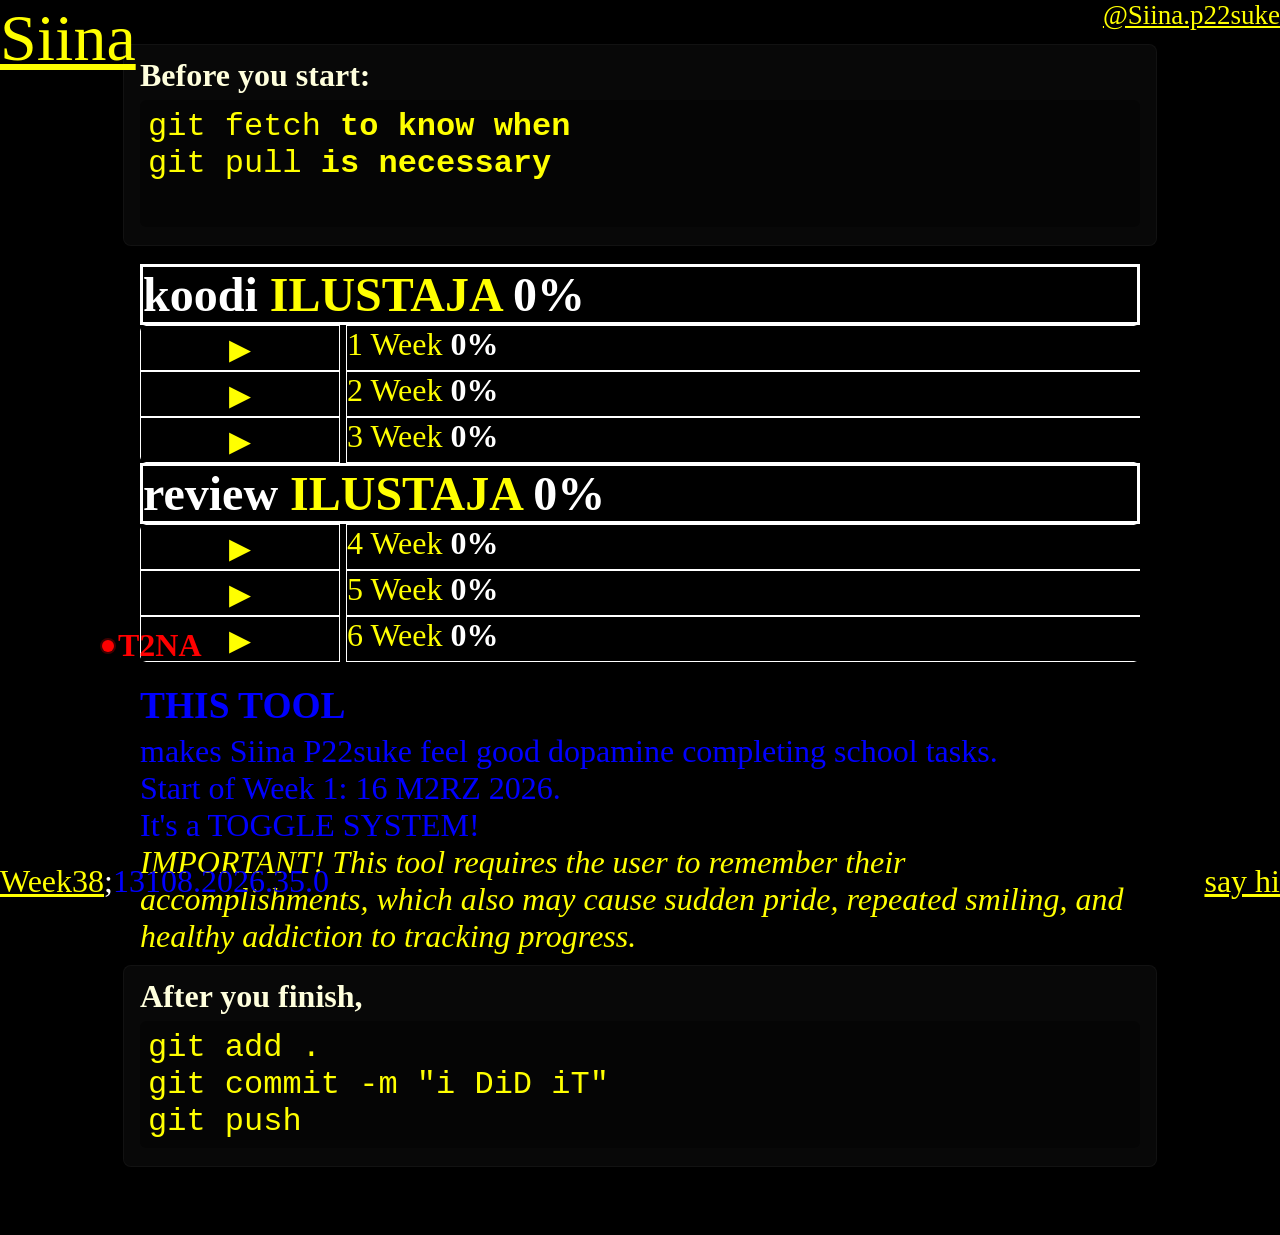
<file: koodikoolis/index.html>
<!DOCTYPE html>
<html lang="en">
<head>
    <meta charset="UTF-8">
    <meta http-equiv="X-UA-Compatible" content="IE=edge">
    <meta name="viewport" content="width=device-width, initial-scale=1.0">
    <title>Siina koodikoolis</title>
    <link rel="icon" href="data:image/svg+xml,%3Csvg xmlns='http://www.w3.org/2000/svg' viewBox='0 0 100 100'%3E%3Ctext y='0.9em' font-size='90'%3E%F0%9F%91%81%EF%B8%8F%3C/text%3E%3C/svg%3E">
    <link rel="stylesheet" href="kulmupliiatsid.css">
</head>

<body>
    <div id="header"></div>
    <script src="/js/header.js"></script>
<!-- Git reminder -->
<div class="git-reminder">
  <strong>Before you start:</strong>
  <pre>
git fetch <strong>to know when </strong>
git pull <strong>is necessary</strong>
  </pre>
</div>

<div class="top-section">
  <h2>
    <input type="checkbox" id="main-task" class="group-checkbox">
    <label for="main-task"><span>koodi</span> ILUSTAJA 
    <span class="group-percent" id="percent-main">0%</span></label>
  </h2>

  <div class="group root-group" id="main-group">
    <!-- Two main subtasks -->
    <div class="group-item">

      <div class="group">
      <!-- 3 weeks under Module 1 -->
      <div class="group-item">
        <div>
          <input type="checkbox" id="m1-week1" class="group-checkbox">
          <label for="m1-week1">1 Week <span class="group-percent" id="percent-m1-w1">0%</span></label>
          
        </div>

        <div class="tasks">
          <div class="todo">
            <input type="checkbox" id="m1-w1-t1" class="group-checkbox">
            <label for="m1-w1-t1">P2EV 1 <span class="group-percent" id="percent-m1-w1-t1">0%</span></label>
            <div class="tasks">
              <div class="todo"><input type="checkbox" id="m1-w1-t1-s1" class="task-checkbox" data-description="Read the assignment slowly and write down the real goal in one sentence: read an itinerary file, transform it into customer-friendly text, and write the result to a new file. This step is reusable for any project because it trains you to separate the core outcome from extra details."><label for="m1-w1-t1-s1">Understand the assignment goal</label></div>
              <div class="todo"><input type="checkbox" id="m1-w1-t1-s2" class="task-checkbox" data-description="List the inputs, outputs, and rules before coding. For this project that means command line arguments, input text, airport lookup CSV, output file, and all transformation rules. This habit makes later projects much easier to structure."><label for="m1-w1-t1-s2">List inputs, outputs, and rules</label></div>
              <div class="todo"><input type="checkbox" id="m1-w1-t1-s3" class="task-checkbox" data-description="Separate must-have features from optional features. Here you should identify required behavior first, then mark city lookup, dynamic CSV column order, and bonus formatting as later improvements. This keeps the first version realistic and review-ready."><label for="m1-w1-t1-s3">Separate required and extra features</label></div>
            </div>
          </div>
          <div class="todo">
            <input type="checkbox" id="m1-w1-t2" class="group-checkbox">
            <label for="m1-w1-t2">P2EV 2 <span class="group-percent" id="percent-m1-w1-t2">0%</span></label>
            <div class="tasks">
              <div class="todo"><input type="checkbox" id="m1-w1-t2-s1" class="task-checkbox" data-description="Break the program into parts before writing code. For itinerary-prettifier, a good split is: argument handling, file reading, airport lookup parsing, text transformation, date formatting, whitespace cleanup, and file writing. This is a reusable design skill for every assignment."><label for="m1-w1-t2-s1">Break the program into parts</label></div>
              <div class="todo"><input type="checkbox" id="m1-w1-t2-s2" class="task-checkbox" data-description="Decide what each part should do and what data it needs. For example, the airport lookup should return airport or city information from codes, and the formatter should transform one string into another. This helps you write small, explainable methods later."><label for="m1-w1-t2-s2">Define responsibilities for each part</label></div>
              <div class="todo"><input type="checkbox" id="m1-w1-t2-s3" class="task-checkbox" data-description="Write the program flow in plain language or pseudocode from start to finish. Include success path and error path. If you can explain the flow without code, implementation becomes much simpler."><label for="m1-w1-t2-s3">Write the program flow first</label></div>
            </div>
          </div>
          <div class="todo">
            <input type="checkbox" id="m1-w1-t3" class="group-checkbox">
            <label for="m1-w1-t3">P2EV 3 <span class="group-percent" id="percent-m1-w1-t3">0%</span></label>
            <div class="tasks">
              <div class="todo"><input type="checkbox" id="m1-w1-t3-s1" class="task-checkbox" data-description="Create the project files and a first runnable command line entry point. For this task, make sure `java Prettifier.java ...` works and the `-h` usage path is visible. Reusable lesson: get a small runnable version working early."><label for="m1-w1-t3-s1">Create a runnable project skeleton</label></div>
              <div class="todo"><input type="checkbox" id="m1-w1-t3-s2" class="task-checkbox" data-description="Prepare small sample files for input and airport lookup so you can test as you build. This project especially benefits from tiny example files containing valid and invalid airport codes and dates. Reusable habit: build your own quick test data early."><label for="m1-w1-t3-s2">Prepare small test data</label></div>
              <div class="todo"><input type="checkbox" id="m1-w1-t3-s3" class="task-checkbox" data-description="Implement a minimal end-to-end version that reads a file and writes a file even before all formatting features exist. That gives you a working base and confidence before deeper parsing work begins."><label for="m1-w1-t3-s3">Build a minimal end-to-end version</label></div>
            </div>
          </div>
        </div>
      </div>

      <div class="group-item">
        <div>
          <input type="checkbox" id="m1-week2" class="group-checkbox">
          <label for="m1-week2">2 Week <span class="group-percent" id="percent-m1-w2">0%</span></label>
          
        </div>
        <div class="tasks">
          <div class="todo">
            <input type="checkbox" id="m1-w2-t1" class="group-checkbox">
            <label for="m1-w2-t1">P2EV 1 <span class="group-percent" id="percent-m1-w2-t1">0%</span></label>
            <div class="tasks">
              <div class="todo"><input type="checkbox" id="m1-w2-t1-s1" class="task-checkbox" data-description="Implement reliable command line argument handling and the required `-h` help message. Also block output creation when errors happen. This is a reusable pattern for almost every command line school project."><label for="m1-w2-t1-s1">Implement command line handling</label></div>
              <div class="todo"><input type="checkbox" id="m1-w2-t1-s2" class="task-checkbox" data-description="Implement safe file checks for missing input and missing airport lookup, and show the exact required error messages. This trains you to build predictable user-facing behavior before complex feature work."><label for="m1-w2-t1-s2">Handle missing files safely</label></div>
              <div class="todo"><input type="checkbox" id="m1-w2-t1-s3" class="task-checkbox" data-description="Make sure the airport CSV is parsed by header names, not fixed positions only. Validate that required columns exist and are not blank. This teaches reusable defensive parsing for structured data."><label for="m1-w2-t1-s3">Parse and validate lookup data</label></div>
            </div>
          </div>
          <div class="todo">
            <input type="checkbox" id="m1-w2-t2" class="group-checkbox">
            <label for="m1-w2-t2">P2EV 2 <span class="group-percent" id="percent-m1-w2-t2">0%</span></label>
            <div class="tasks">
              <div class="todo"><input type="checkbox" id="m1-w2-t2-s1" class="task-checkbox" data-description="Implement airport code replacement for both `#IATA` and `##ICAO` patterns. Leave unknown codes unchanged. This step is about turning a rule from the brief into clear, testable code."><label for="m1-w2-t2-s1">Implement code-to-name conversion</label></div>
              <div class="todo"><input type="checkbox" id="m1-w2-t2-s2" class="task-checkbox" data-description="Add city-name support for `*#` and `*##` cases using the municipality column. Reuse the same lookup logic instead of duplicating work. This is a good exercise in extending existing code cleanly."><label for="m1-w2-t2-s2">Extend conversion for city names</label></div>
              <div class="todo"><input type="checkbox" id="m1-w2-t2-s3" class="task-checkbox" data-description="Implement date and time formatting rules exactly as specified, including 12-hour, 24-hour, date-only, and Zulu time handling. Leave malformed tokens unchanged. This teaches careful rule implementation without breaking input that should stay untouched."><label for="m1-w2-t2-s3">Implement date and time formatting</label></div>
            </div>
          </div>
          <div class="todo">
            <input type="checkbox" id="m1-w2-t3" class="group-checkbox">
            <label for="m1-w2-t3">P2EV 3 <span class="group-percent" id="percent-m1-w2-t3">0%</span></label>
            <div class="tasks">
              <div class="todo"><input type="checkbox" id="m1-w2-t3-s1" class="task-checkbox" data-description="Implement whitespace normalization: convert vertical whitespace characters to newlines and collapse repeated blank sections to a single blank line. This is a reusable text-cleaning task common in parser projects."><label for="m1-w2-t3-s1">Clean and normalize text output</label></div>
              <div class="todo"><input type="checkbox" id="m1-w2-t3-s2" class="task-checkbox" data-description="Connect all transformations into one complete pipeline: read input, transform text, and write output. At the end of this step, the program should solve the assignment in a full basic form. This is the milestone where the project becomes reviewable in principle."><label for="m1-w2-t3-s2">Connect the full processing pipeline</label></div>
              <div class="todo"><input type="checkbox" id="m1-w2-t3-s3" class="task-checkbox" data-description="Test the working version with both clean and messy examples, then fix the first round of bugs. Reusable lesson: once the pipeline works, stabilize before adding polish."><label for="m1-w2-t3-s3">Stabilize the first working version</label></div>
            </div>
          </div>
        </div>
      </div>

      <div class="group-item">
        <div>
          <input type="checkbox" id="m1-week3" class="group-checkbox">
          <label for="m1-week3">3 Week <span class="group-percent" id="percent-m1-w3">0%</span></label>
          
        </div>
        <div class="tasks">
          <div class="todo">
            <input type="checkbox" id="m1-w3-t1" class="group-checkbox">
            <label for="m1-w3-t1">P2EV 1 <span class="group-percent" id="percent-m1-w3-t1">0%</span></label>
            <div class="tasks">
              <div class="todo"><input type="checkbox" id="m1-w3-t1-s1" class="task-checkbox" data-description="Review your code for readability: rename unclear variables, split long methods, and remove duplicate logic. This is the point where you make the project understandable for another person, not just runnable for yourself."><label for="m1-w3-t1-s1">Refactor for readability</label></div>
              <div class="todo"><input type="checkbox" id="m1-w3-t1-s2" class="task-checkbox" data-description="Run through edge cases from the brief one by one: malformed dates, missing columns, blank CSV cells, unknown airport codes, and incorrect argument counts. Make sure the behavior matches requirements exactly. This is how you turn a working solution into a reliable one."><label for="m1-w3-t1-s2">Verify edge cases against the brief</label></div>
              <div class="todo"><input type="checkbox" id="m1-w3-t1-s3" class="task-checkbox" data-description="Make sure your output files, example files, and project structure are clean and easy to demo. A reviewer should be able to run the project without guessing what is important."><label for="m1-w3-t1-s3">Prepare a clean demo version</label></div>
            </div>
          </div>
          <div class="todo">
            <input type="checkbox" id="m1-w3-t2" class="group-checkbox">
            <label for="m1-w3-t2">P2EV 2 <span class="group-percent" id="percent-m1-w3-t2">0%</span></label>
            <div class="tasks">
              <div class="todo"><input type="checkbox" id="m1-w3-t2-s1" class="task-checkbox" data-description="Write or update the README so it explains what the program does, how to run it, what files it needs, and any optional features. This is a reusable school habit because documentation is part of the deliverable, not an extra."><label for="m1-w3-t2-s1">Write setup and usage documentation</label></div>
              <div class="todo"><input type="checkbox" id="m1-w3-t2-s2" class="task-checkbox" data-description="Prepare a short explanation of your design choices: why you split the code the way you did, how the lookup works, and how malformed values are handled. This helps you be ready for review conversations, not just code submission."><label for="m1-w3-t2-s2">Prepare to explain design choices</label></div>
              <div class="todo"><input type="checkbox" id="m1-w3-t2-s3" class="task-checkbox" data-description="Re-run the main scenarios from start to finish as if you were the reviewer. Fix anything confusing, fragile, or incomplete. This final pass is reusable for every school project before submission."><label for="m1-w3-t2-s3">Do a full review rehearsal</label></div>
            </div>
          </div>
          <div class="todo">
            <input type="checkbox" id="m1-w3-t3" class="group-checkbox">
            <label for="m1-w3-t3">P2EV 3 <span class="group-percent" id="percent-m1-w3-t3">0%</span></label>
            <div class="tasks">
              <div class="todo"><input type="checkbox" id="m1-w3-t3-s1" class="task-checkbox" data-description="Optional polish only after all required features are stable. For this assignment that could include cleaner console output, color highlighting, or a nicer internal structure. Reusable rule: polish comes after correctness."><label for="m1-w3-t3-s1">Add polish only after core is done</label></div>
              <div class="todo"><input type="checkbox" id="m1-w3-t3-s2" class="task-checkbox" data-description="Check that the codebase is presentable: no broken experiments, no confusing leftovers, no missing files, and no unfinished comments pretending to be features. This is the final professionalism pass before review."><label for="m1-w3-t3-s2">Clean the codebase for submission</label></div>
              <div class="todo"><input type="checkbox" id="m1-w3-t3-s3" class="task-checkbox" data-description="Finish with confidence: verify that by the end of Week 3 you can run the tool live, explain the logic, show the README, and discuss challenges. That means the coding phase is ready to hand over to the review phase."><label for="m1-w3-t3-s3">Mark coding ready for review</label></div>
            </div>
          </div>
        </div>
      </div>

      </div>
    </div>
  </div>
</div>

<div class="top-section">
  <h2>
    <input type="checkbox" id="review-main-task" class="group-checkbox">
    <label for="review-main-task"><span>review</span> ILUSTAJA 
    <span class="group-percent" id="percent-review-main">0%</span></label>
  </h2>

  <div class="group root-group" id="review-group">
    <div class="group-item">

      <div class="group">
        <div class="group-item">
          <div>
            <input type="checkbox" id="review-week1" class="group-checkbox">
            <label for="review-week1">4 Week <span class="group-percent" id="percent-review-w1">0%</span></label>
          </div>

          <div class="tasks">
            <div class="todo">
              <input type="checkbox" id="review-w1-t1" class="group-checkbox">
              <label for="review-w1-t1">P2EV 1 <span class="group-percent" id="percent-review-w1-t1">0%</span></label>
              <div class="tasks">
                <div class="todo"><input type="checkbox" id="review-w1-t1-s1" class="task-checkbox"><label for="review-w1-t1-s1">have a break</label></div>
                <div class="todo"><input type="checkbox" id="review-w1-t1-s2" class="task-checkbox"><label for="review-w1-t1-s2">have another break</label></div>
                <div class="todo"><input type="checkbox" id="review-w1-t1-s3" class="task-checkbox"><label for="review-w1-t1-s3">connect with the reviewer</label></div>
              </div>
            </div>
            <div class="todo">
              <input type="checkbox" id="review-w1-t2" class="group-checkbox">
              <label for="review-w1-t2">P2EV 2 <span class="group-percent" id="percent-review-w1-t2">0%</span></label>
              <div class="tasks">
                <div class="todo"><input type="checkbox" id="review-w1-t2-s1" class="task-checkbox"><label for="review-w1-t2-s1">Sub-task 1</label></div>
                <div class="todo"><input type="checkbox" id="review-w1-t2-s2" class="task-checkbox"><label for="review-w1-t2-s2">Sub-task 2</label></div>
                <div class="todo"><input type="checkbox" id="review-w1-t2-s3" class="task-checkbox"><label for="review-w1-t2-s3">Sub-task 3</label></div>
              </div>
            </div>
            <div class="todo">
              <input type="checkbox" id="review-w1-t3" class="group-checkbox">
              <label for="review-w1-t3">P2EV 3 <span class="group-percent" id="percent-review-w1-t3">0%</span></label>
              <div class="tasks">
                <div class="todo"><input type="checkbox" id="review-w1-t3-s1" class="task-checkbox"><label for="review-w1-t3-s1">Sub-task 1</label></div>
                <div class="todo"><input type="checkbox" id="review-w1-t3-s2" class="task-checkbox"><label for="review-w1-t3-s2">Sub-task 2</label></div>
                <div class="todo"><input type="checkbox" id="review-w1-t3-s3" class="task-checkbox"><label for="review-w1-t3-s3">Sub-task 3</label></div>
              </div>
            </div>
          </div>
        </div>

        <div class="group-item">
          <div>
            <input type="checkbox" id="review-week2" class="group-checkbox">
            <label for="review-week2">5 Week <span class="group-percent" id="percent-review-w2">0%</span></label>
          </div>
          <div class="tasks">
            <div class="todo">
              <input type="checkbox" id="review-w2-t1" class="group-checkbox">
              <label for="review-w2-t1">P2EV 1 <span class="group-percent" id="percent-review-w2-t1">0%</span></label>
              <div class="tasks">
                <div class="todo"><input type="checkbox" id="review-w2-t1-s1" class="task-checkbox"><label for="review-w2-t1-s1">Sub-task 1</label></div>
                <div class="todo"><input type="checkbox" id="review-w2-t1-s2" class="task-checkbox"><label for="review-w2-t1-s2">Sub-task 2</label></div>
                <div class="todo"><input type="checkbox" id="review-w2-t1-s3" class="task-checkbox"><label for="review-w2-t1-s3">Sub-task 3</label></div>
              </div>
            </div>
            <div class="todo">
              <input type="checkbox" id="review-w2-t2" class="group-checkbox">
              <label for="review-w2-t2">P2EV 2 <span class="group-percent" id="percent-review-w2-t2">0%</span></label>
              <div class="tasks">
                <div class="todo"><input type="checkbox" id="review-w2-t2-s1" class="task-checkbox"><label for="review-w2-t2-s1">Sub-task 1</label></div>
                <div class="todo"><input type="checkbox" id="review-w2-t2-s2" class="task-checkbox"><label for="review-w2-t2-s2">Sub-task 2</label></div>
                <div class="todo"><input type="checkbox" id="review-w2-t2-s3" class="task-checkbox"><label for="review-w2-t2-s3">Sub-task 3</label></div>
              </div>
            </div>
            <div class="todo">
              <input type="checkbox" id="review-w2-t3" class="group-checkbox">
              <label for="review-w2-t3">P2EV 3 <span class="group-percent" id="percent-review-w2-t3">0%</span></label>
              <div class="tasks">
                <div class="todo"><input type="checkbox" id="review-w2-t3-s1" class="task-checkbox"><label for="review-w2-t3-s1">Sub-task 1</label></div>
                <div class="todo"><input type="checkbox" id="review-w2-t3-s2" class="task-checkbox"><label for="review-w2-t3-s2">Sub-task 2</label></div>
                <div class="todo"><input type="checkbox" id="review-w2-t3-s3" class="task-checkbox"><label for="review-w2-t3-s3">Sub-task 3</label></div>
              </div>
            </div>
          </div>
        </div>

        <div class="group-item">
          <div>
            <input type="checkbox" id="review-week3" class="group-checkbox">
            <label for="review-week3">6 Week <span class="group-percent" id="percent-review-w3">0%</span></label>
          </div>
          <div class="tasks">
            <div class="todo">
              <input type="checkbox" id="review-w3-t1" class="group-checkbox">
              <label for="review-w3-t1">P2EV 1 <span class="group-percent" id="percent-review-w3-t1">0%</span></label>
              <div class="tasks">
                <div class="todo"><input type="checkbox" id="review-w3-t1-s1" class="task-checkbox"><label for="review-w3-t1-s1">Sub-task 1</label></div>
                <div class="todo"><input type="checkbox" id="review-w3-t1-s2" class="task-checkbox"><label for="review-w3-t1-s2">Sub-task 2</label></div>
                <div class="todo"><input type="checkbox" id="review-w3-t1-s3" class="task-checkbox"><label for="review-w3-t1-s3">Sub-task 3</label></div>
              </div>
            </div>
            <div class="todo">
              <input type="checkbox" id="review-w3-t2" class="group-checkbox">
              <label for="review-w3-t2">P2EV 2 <span class="group-percent" id="percent-review-w3-t2">0%</span></label>
              <div class="tasks">
                <div class="todo"><input type="checkbox" id="review-w3-t2-s1" class="task-checkbox"><label for="review-w3-t2-s1">Sub-task 1</label></div>
                <div class="todo"><input type="checkbox" id="review-w3-t2-s2" class="task-checkbox"><label for="review-w3-t2-s2">Sub-task 2</label></div>
                <div class="todo"><input type="checkbox" id="review-w3-t2-s3" class="task-checkbox"><label for="review-w3-t2-s3">Sub-task 3</label></div>
              </div>
            </div>
            <div class="todo">
              <input type="checkbox" id="review-w3-t3" class="group-checkbox">
              <label for="review-w3-t3">P2EV 3 <span class="group-percent" id="percent-review-w3-t3">0%</span></label>
              <div class="tasks">
                <div class="todo"><input type="checkbox" id="review-w3-t3-s1" class="task-checkbox"><label for="review-w3-t3-s1">Sub-task 1</label></div>
                <div class="todo"><input type="checkbox" id="review-w3-t3-s2" class="task-checkbox"><label for="review-w3-t3-s2">Sub-task 2</label></div>
                <div class="todo"><input type="checkbox" id="review-w3-t3-s3" class="task-checkbox"><label for="review-w3-t3-s3">Sub-task 3</label></div>
              </div>
            </div>
          </div>
        </div>

      </div>
    </div>
  </div>
</div>


<!-- README note -->
<section class="readme-note" aria-label="README">
  <h3>THIS TOOL</h3>
  <p>makes Siina P22suke feel good dopamine completing school tasks.</p>
  <p>Start of Week 1: 16 M2RZ 2026.</p>
  <p>It's a TOGGLE SYSTEM!</p>
  <p class="readme-sidefx">IMPORTANT! This tool requires the user to remember their accomplishments, which also may cause sudden pride, repeated smiling, and healthy addiction to tracking progress.</p>
</section>

<script>
// Inline script to manage hierarchical tasks and percentages
(function(){
  function getDirectChild(element, selector) {
    if (!element) return null;
    return Array.from(element.children).find(child => child.matches && child.matches(selector)) || null;
  }

  function getHeaderElement(container) {
    if (!container) return null;
    if (container.classList.contains('todo')) return container;
    const firstChild = container.firstElementChild;
    return firstChild && firstChild.tagName === 'DIV' ? firstChild : container;
  }

  function ensureToggleButton(container) {
    const header = getHeaderElement(container);
    if (!header) return;

    header.classList.add('tree-toggle-header');

    const existingButton = header.querySelector('.tree-toggle-btn');
    if (existingButton) return;

    const button = document.createElement('button');
    button.type = 'button';
    button.className = 'tree-toggle-btn';
    button.setAttribute('aria-label', 'Toggle subtasks');
    button.textContent = '▸';

    const label = header.querySelector('label');
    if (label) {
      header.insertBefore(button, label);
    } else {
      header.appendChild(button);
    }
  }

  function getDirectChildTasks(element) {
    if (!element) return null;
    return Array.from(element.children).find(child => child.classList && child.classList.contains('tasks')) || null;
  }

  function getTaskDescriptionElement(element) {
    if (!element) return null;
    return Array.from(element.children).find(child => child.classList && child.classList.contains('task-description')) || null;
  }

  function getTaskPath(todo) {
    const parts = [];
    let current = todo;

    while (current) {
      const label = getDirectChild(current, 'label');
      if (label) {
        const percent = label.querySelector('.group-percent');
        if (percent) {
          parts.unshift(label.textContent.replace(percent.textContent, '').trim());
        } else {
          parts.unshift(label.textContent.trim());
        }
      }
      current = current.parentElement ? current.parentElement.closest('.todo, .group-item') : null;
    }

    return parts.join(' / ');
  }

  function getTaskDescriptionText(todo) {
    const checkbox = getDirectChild(todo, 'input.task-checkbox');
    const label = getDirectChild(todo, 'label');
    const customDescription = todo.dataset.description || (checkbox && checkbox.dataset.description) || (label && label.dataset.description);
    if (customDescription) return customDescription;

    return getTaskPath(todo) + ' description.';
  }

  function setTaskDescriptionExpanded(todo, expanded) {
    const description = getTaskDescriptionElement(todo);
    const button = getDirectChild(todo, '.task-detail-btn');
    if (!description || !button) return;

    todo.classList.toggle('is-expanded', expanded);
    todo.classList.toggle('is-collapsed', !expanded);
    description.style.display = expanded ? 'block' : 'none';
    button.textContent = expanded ? '▾' : '▸';
    button.setAttribute('aria-expanded', expanded ? 'true' : 'false');
  }

  function ensureTaskDescriptionToggle(todo) {
    const checkbox = getDirectChild(todo, 'input.task-checkbox');
    const label = getDirectChild(todo, 'label');
    if (!checkbox || !label || getDirectChildTasks(todo)) return;

    todo.classList.add('task-detail-toggle');

    let button = getDirectChild(todo, '.task-detail-btn');
    if (!button) {
      button = document.createElement('button');
      button.type = 'button';
      button.className = 'tree-toggle-btn task-detail-btn';
      button.setAttribute('aria-label', 'Toggle task description');
      button.textContent = '▸';
      todo.insertBefore(button, label);
    }

    let description = getTaskDescriptionElement(todo);
    if (!description) {
      description = document.createElement('div');
      description.className = 'task-description';
      description.textContent = getTaskDescriptionText(todo);
      todo.appendChild(description);
    }

    setTaskDescriptionExpanded(todo, false);
  }

  function initializeTaskDescriptionToggles() {
    const leafTasks = Array.from(document.querySelectorAll('.todo')).filter(todo => {
      return !!getDirectChild(todo, 'input.task-checkbox') && !getDirectChildTasks(todo);
    });

    leafTasks.forEach(ensureTaskDescriptionToggle);
  }

  function getTopSectionGroup(checkbox) {
    const section = checkbox.closest('.top-section');
    return section ? section.querySelector('.root-group') : document.getElementById('main-group');
  }

  function hasDirectGroupCheckbox(element) {
    if (!element) return false;
    return Array.from(element.children).some(child => child.matches && child.matches('input.group-checkbox'));
  }

  function setExpanded(container, expanded) {
    const tasks = getDirectChildTasks(container);
    if (!tasks) return;
    container.classList.toggle('is-expanded', expanded);
    container.classList.toggle('is-collapsed', !expanded);
    tasks.style.display = expanded ? 'block' : 'none';

    const header = getHeaderElement(container);
    const button = header ? header.querySelector('.tree-toggle-btn') : null;
    if (button) {
      button.textContent = expanded ? '▾' : '▸';
      button.setAttribute('aria-expanded', expanded ? 'true' : 'false');
    }
  }

  function getToggleContainerFromCheckbox(checkbox) {
    const todo = checkbox.closest('.todo');
    if (todo && getDirectChildTasks(todo)) return todo;

    const groupItem = checkbox.closest('.group-item');
    if (groupItem && getDirectChildTasks(groupItem)) return groupItem;

    return null;
  }

  function initializeTreeToggles() {
    const weekItems = Array.from(document.querySelectorAll('.root-group .group > .group-item'));
    weekItems.forEach(item => {
      if (getDirectChildTasks(item)) {
        item.classList.add('tree-toggle');
        ensureToggleButton(item);
        setExpanded(item, false);
      }
    });

    const dayItems = Array.from(document.querySelectorAll('.todo')).filter(todo => {
      return hasDirectGroupCheckbox(todo) && !!getDirectChildTasks(todo);
    });

    dayItems.forEach(todo => {
      todo.classList.add('tree-toggle');
      ensureToggleButton(todo);
      setExpanded(todo, false);
    });
  }

  function getLeafCheckboxes(container) {
    return Array.from(container.querySelectorAll('input.task-checkbox'));
  }

  function computePercent(container) {
    const leaves = getLeafCheckboxes(container);
    if (!leaves.length) return 0;
    const checked = leaves.filter(cb => cb.checked).length;
    return Math.round((checked / leaves.length) * 100);
  }

  function updatePercentSpan(span, percent) {
    if (span) span.textContent = percent + '%';
  }

  function updateProgressLabel(checkbox, percent) {
    if (!checkbox) return;
    const label = document.querySelector('label[for="' + checkbox.id + '"]');
    if (!label) return;

    label.classList.add('progress-fill');
    label.style.setProperty('--task-progress', percent + '%');
    label.classList.toggle('is-complete', percent >= 100);
    label.classList.toggle('is-in-progress', percent > 0 && percent < 100);
    label.classList.toggle('is-empty', percent <= 0);
  }

  function getCurrentIlustajaWeek() {
    const now = new Date();
    const weekStart = new Date(2026, 2, 16, 0, 0, 0, 0);
    const weekMs = 7 * 24 * 60 * 60 * 1000;
    const elapsedWeeks = Math.floor((now - weekStart) / weekMs);
    return Math.max(1, elapsedWeeks + 1);
  }

  function getTrackedWeekLabels() {
    const weekLabels = Array.from(document.querySelectorAll('label[for]')).filter(label => {
      const forId = label.getAttribute('for') || '';
      return /^m1-week\d+$/.test(forId) || /^review-week\d+$/.test(forId);
    });

    return weekLabels
      .map(label => {
        const text = (label.textContent || '').trim();
        const match = text.match(/^(\d+)/);
        const number = match ? Number(match[1]) : NaN;
        return Number.isFinite(number) ? { number, label } : null;
      })
      .filter(Boolean)
      .sort((a, b) => a.number - b.number);
  }

  function ensureFloatingWeekMarker() {
    let marker = document.getElementById('where-marker-floating');
    if (marker) return marker;

    marker = document.createElement('div');
    marker.id = 'where-marker-floating';
    marker.className = 'where-marker-floating';
    marker.innerHTML = '<span class="where-symbol"></span><span class="where-tag">T2NA</span>';
    document.body.appendChild(marker);
    return marker;
  }

  function getWeekTargetLabel(weekNumber) {
    const trackedWeeks = getTrackedWeekLabels();
    if (!trackedWeeks.length) return null;

    const exact = trackedWeeks.find(item => item.number === weekNumber);
    if (exact) return exact.label;

    if (weekNumber < trackedWeeks[0].number) return trackedWeeks[0].label;
    return trackedWeeks[trackedWeeks.length - 1].label;
  }

  function markCurrentWeekPosition() {
    const currentWeek = getCurrentIlustajaWeek();
    const marker = ensureFloatingWeekMarker();
    const targetLabel = getWeekTargetLabel(currentWeek);

    if (!targetLabel) {
      marker.style.display = 'none';
      return;
    }

    const rect = targetLabel.getBoundingClientRect();
    const markerHeight = marker.offsetHeight || 24;

    marker.style.display = 'inline-flex';
    marker.style.left = (rect.left - 44) + 'px';
    marker.style.top = (rect.top + rect.height - markerHeight + 2) + 'px';
  }

  // Update all group percent displays
  function updateAll() {
    // Update per-week and per-module and main
    const weekPercents = document.querySelectorAll('.group-item .group .group-item'); // not needed, we'll traverse groups

    // For each group checkbox, compute percent for its containing group element
    const groupCheckboxes = Array.from(document.querySelectorAll('input.group-checkbox'));
    groupCheckboxes.forEach(gcb => {
      const groupElem = gcb.closest('.todo') || gcb.closest('.group-item') || gcb.closest('.group');
      // Determine container to compute leaves: the group element's subtree after the heading
      let container = groupElem;
      if (!container) container = getTopSectionGroup(gcb);
      const percent = computePercent(container);
      // find the percent span next to this checkbox
      const span = container.querySelector('#percent-' + gcb.id) || gcb.parentElement.querySelector('.group-percent');
      updatePercentSpan(span, percent);
      updateProgressLabel(gcb, percent);

      // update group checkbox checked/indeterminate state based on leaves
      const leaves = getLeafCheckboxes(container);
      const checkedLeaves = leaves.filter(cb => cb.checked).length;
      if (!leaves.length) {
        gcb.checked = false;
        gcb.indeterminate = false;
      } else if (checkedLeaves === leaves.length) {
        gcb.checked = true;
        gcb.indeterminate = false;
      } else if (checkedLeaves === 0) {
        gcb.checked = false;
        gcb.indeterminate = false;
      } else {
        gcb.checked = false;
        gcb.indeterminate = true;
      }
    });

    // Finally update top-level section percent spans
    const topSections = Array.from(document.querySelectorAll('.top-section'));
    topSections.forEach(section => {
      const topCheckbox = section.querySelector('h2 input.group-checkbox');
      const topGroup = section.querySelector('.root-group');
      const topSpan = section.querySelector('h2 .group-percent');
      if (!topCheckbox || !topGroup || !topSpan) return;

      const percent = computePercent(topGroup);
      updatePercentSpan(topSpan, percent);
      updateProgressLabel(topCheckbox, percent);
    });

    // Also update module-level displays explicitly (if present in markup)
    const module1 = document.querySelector('#module1');
    const module2 = document.querySelector('#module2');
    if (module1) {
      updatePercentSpan(document.getElementById('percent-module1'), computePercent(module1.closest('.group-item')));
    }
    if (module2) {
      updatePercentSpan(document.getElementById('percent-module2'), computePercent(module2.closest('.group-item')));
    }

  }

  // When a group checkbox is toggled, set all descendant leaves to the same state
  document.addEventListener('change', function(e){
    const target = e.target;
    if (target.classList && target.classList.contains('group-checkbox')) {
      // find group container for this checkbox
      const container = target.closest('.todo') || target.closest('.group-item') || target.closest('.group') || getTopSectionGroup(target);
      // toggle all descendant task-checkboxes
      const leaves = getLeafCheckboxes(container);
      leaves.forEach(cb => cb.checked = target.checked);
      // Also propagate to nested group-checkboxes to keep UI consistent
      const nestedGroupChecks = Array.from(container.querySelectorAll('input.group-checkbox'));
      nestedGroupChecks.forEach(gc => {
        if (gc !== target) {
          gc.checked = target.checked;
          gc.indeterminate = false;
        }
      });
    }

    // For any change, recompute all percents and parent states
    updateAll();

    // Also notify parent window (index.html) by dispatching a custom event if available
    try {
      if (window.parent && window.parent !== window) {
        window.parent.postMessage({type: 'progress-updated'}, '*');
      }
    } catch (err) {
      // ignore cross-origin
    }
  });

  document.addEventListener('click', function(e) {
    const button = e.target.closest('.tree-toggle-btn');
    if (!button) return;

    e.preventDefault();
    e.stopPropagation();

    if (button.classList.contains('task-detail-btn')) {
      const todo = button.closest('.task-detail-toggle');
      if (!todo) return;

      setTaskDescriptionExpanded(todo, todo.classList.contains('is-collapsed'));
      return;
    }

    const container = button.closest('.tree-toggle');
    if (!container) return;

    setExpanded(container, container.classList.contains('is-collapsed'));
  });

  // Initial update on load
  document.addEventListener('DOMContentLoaded', function(){
    initializeTreeToggles();
    initializeTaskDescriptionToggles();
    updateAll();
    markCurrentWeekPosition();
    setInterval(markCurrentWeekPosition, 60000);
    window.addEventListener('resize', markCurrentWeekPosition);
    window.addEventListener('scroll', markCurrentWeekPosition, { passive: true });
  });

})();
</script>


    <script src="progress.js"></script>

<div class="git-reminder">
<strong>After you finish,</strong>
<pre>
git add .
git commit -m "i DiD iT"
git push
</pre>
</div>

<footer id="kalender">today's</footer>
<script src="../js/kalender.js"></script>
</body>
</html>
</file>
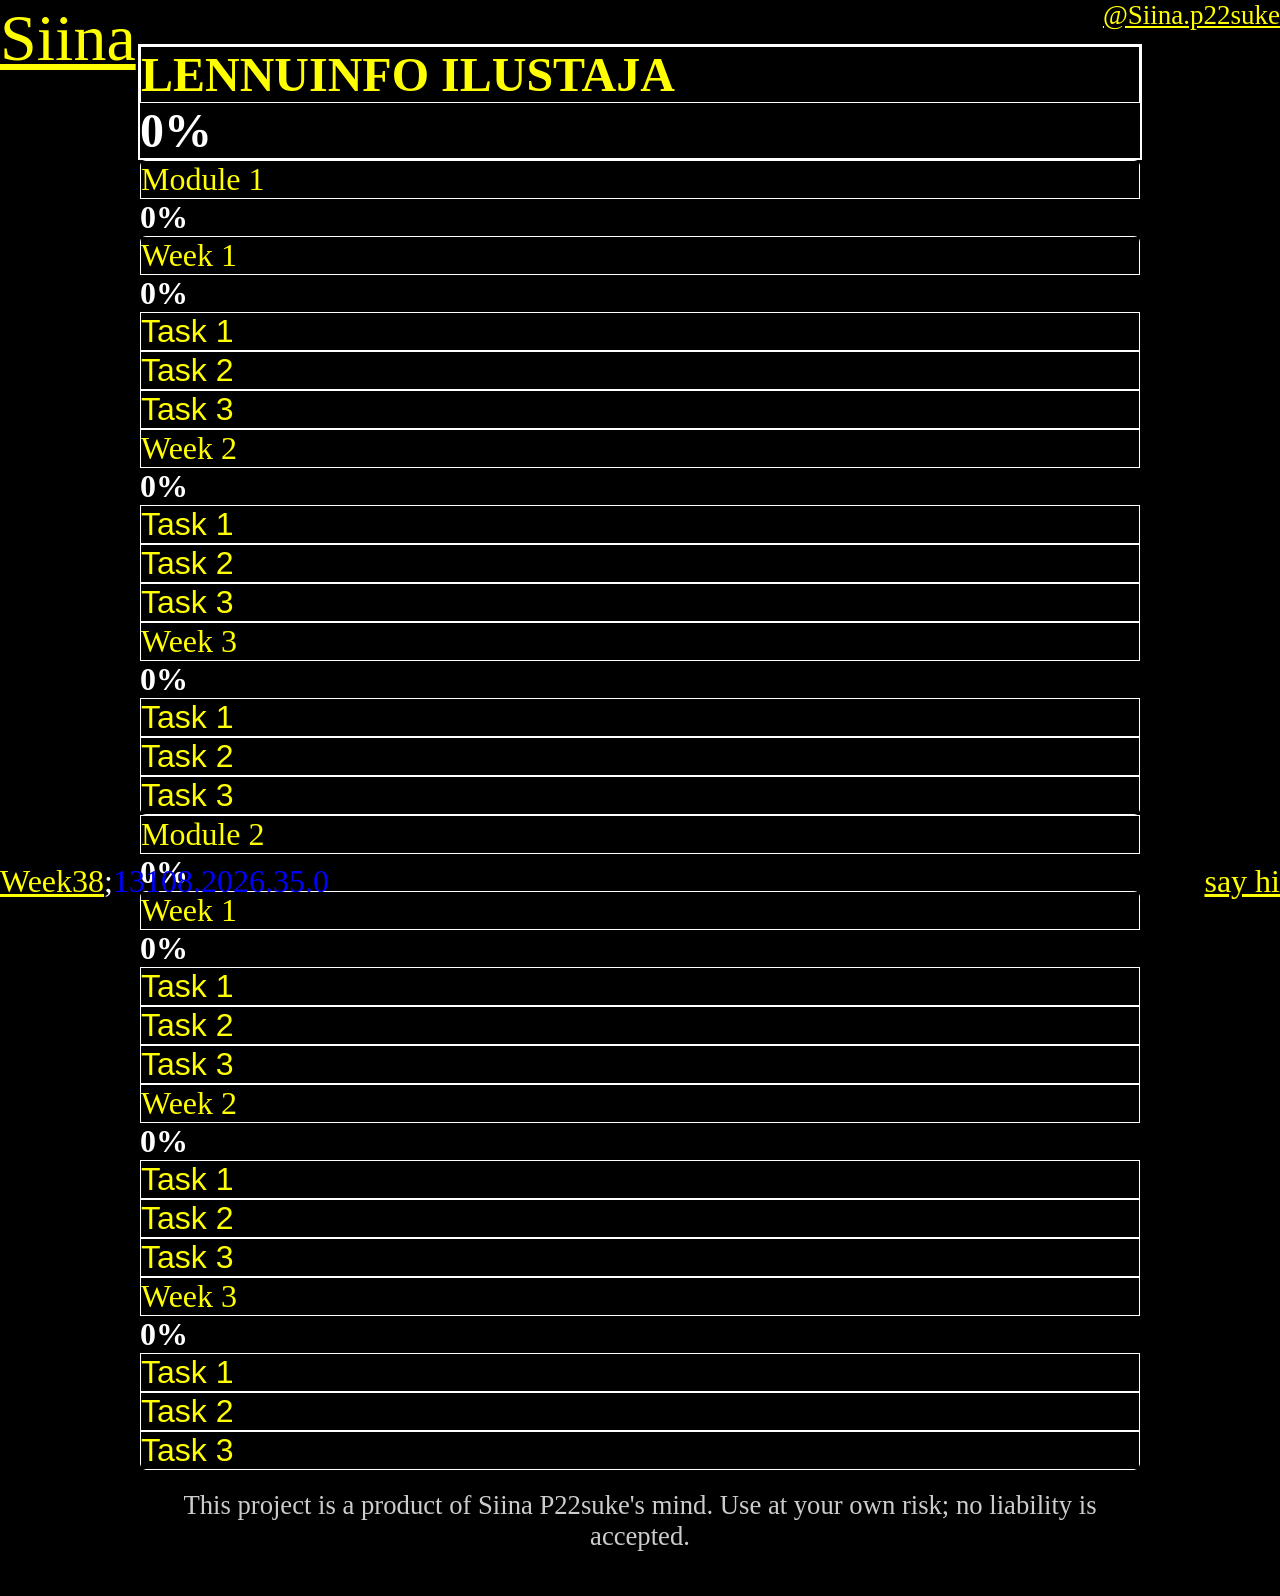
<file: koodikoolis/ilustaja.html>
<link rel="stylesheet" href="kulmupliiatsid.css">

<body>
     <div id="header"></div>
    <script src="/js/header.js"></script>


<h2>
  <input type="checkbox" id="main-task" class="group-checkbox">
  <label for="main-task">LENNUINFO ILUSTAJA</label>
  <span class="group-percent" id="percent-main">0%</span>
</h2>

<div class="group" id="main-group">
  <!-- Two main subtasks -->
  <div class="group-item">
    <div>
      <input type="checkbox" id="module1" class="group-checkbox">
      <label for="module1">Module 1</label>
      <span class="group-percent" id="percent-module1">0%</span>
    </div>

    <div class="group">
      <!-- 3 weeks under Module 1 -->
      <div class="group-item">
        <div>
          <input type="checkbox" id="m1-week1" class="group-checkbox">
          <label for="m1-week1">Week 1</label>
          <span class="group-percent" id="percent-m1-w1">0%</span>
        </div>
        <div class="tasks">
          <div class="todo"><input type="checkbox" id="m1-w1-t1" class="task-checkbox"><label for="m1-w1-t1">Task 1</label></div>
          <div class="todo"><input type="checkbox" id="m1-w1-t2" class="task-checkbox"><label for="m1-w1-t2">Task 2</label></div>
          <div class="todo"><input type="checkbox" id="m1-w1-t3" class="task-checkbox"><label for="m1-w1-t3">Task 3</label></div>
        </div>
      </div>

      <div class="group-item">
        <div>
          <input type="checkbox" id="m1-week2" class="group-checkbox">
          <label for="m1-week2">Week 2</label>
          <span class="group-percent" id="percent-m1-w2">0%</span>
        </div>
        <div class="tasks">
          <div class="todo"><input type="checkbox" id="m1-w2-t1" class="task-checkbox"><label for="m1-w2-t1">Task 1</label></div>
          <div class="todo"><input type="checkbox" id="m1-w2-t2" class="task-checkbox"><label for="m1-w2-t2">Task 2</label></div>
          <div class="todo"><input type="checkbox" id="m1-w2-t3" class="task-checkbox"><label for="m1-w2-t3">Task 3</label></div>
        </div>
      </div>

      <div class="group-item">
        <div>
          <input type="checkbox" id="m1-week3" class="group-checkbox">
          <label for="m1-week3">Week 3</label>
          <span class="group-percent" id="percent-m1-w3">0%</span>
        </div>
        <div class="tasks">
          <div class="todo"><input type="checkbox" id="m1-w3-t1" class="task-checkbox"><label for="m1-w3-t1">Task 1</label></div>
          <div class="todo"><input type="checkbox" id="m1-w3-t2" class="task-checkbox"><label for="m1-w3-t2">Task 2</label></div>
          <div class="todo"><input type="checkbox" id="m1-w3-t3" class="task-checkbox"><label for="m1-w3-t3">Task 3</label></div>
        </div>
      </div>
    </div>
  </div>

  <div class="group-item">
    <div>
      <input type="checkbox" id="module2" class="group-checkbox">
      <label for="module2">Module 2</label>
      <span class="group-percent" id="percent-module2">0%</span>
    </div>

    <div class="group">
      <!-- 3 weeks under Module 2 -->
      <div class="group-item">
        <div>
          <input type="checkbox" id="m2-week1" class="group-checkbox">
          <label for="m2-week1">Week 1</label>
          <span class="group-percent" id="percent-m2-w1">0%</span>
        </div>
        <div class="tasks">
          <div class="todo"><input type="checkbox" id="m2-w1-t1" class="task-checkbox"><label for="m2-w1-t1">Task 1</label></div>
          <div class="todo"><input type="checkbox" id="m2-w1-t2" class="task-checkbox"><label for="m2-w1-t2">Task 2</label></div>
          <div class="todo"><input type="checkbox" id="m2-w1-t3" class="task-checkbox"><label for="m2-w1-t3">Task 3</label></div>
        </div>
      </div>

      <div class="group-item">
        <div>
          <input type="checkbox" id="m2-week2" class="group-checkbox">
          <label for="m2-week2">Week 2</label>
          <span class="group-percent" id="percent-m2-w2">0%</span>
        </div>
        <div class="tasks">
          <div class="todo"><input type="checkbox" id="m2-w2-t1" class="task-checkbox"><label for="m2-w2-t1">Task 1</label></div>
          <div class="todo"><input type="checkbox" id="m2-w2-t2" class="task-checkbox"><label for="m2-w2-t2">Task 2</label></div>
          <div class="todo"><input type="checkbox" id="m2-w2-t3" class="task-checkbox"><label for="m2-w2-t3">Task 3</label></div>
        </div>
      </div>

      <div class="group-item">
        <div>
          <input type="checkbox" id="m2-week3" class="group-checkbox">
          <label for="m2-week3">Week 3</label>
          <span class="group-percent" id="percent-m2-w3">0%</span>
        </div>
        <div class="tasks">
          <div class="todo"><input type="checkbox" id="m2-w3-t1" class="task-checkbox"><label for="m2-w3-t1">Task 1</label></div>
          <div class="todo"><input type="checkbox" id="m2-w3-t2" class="task-checkbox"><label for="m2-w3-t2">Task 2</label></div>
          <div class="todo"><input type="checkbox" id="m2-w3-t3" class="task-checkbox"><label for="m2-w3-t3">Task 3</label></div>
        </div>
      </div>
    </div>
  </div>
</div>

<!-- Disclaimer -->
<div class="disclaimer">
  <small>This project is a product of Siina P22suke's mind. Use at your own risk; no liability is accepted.</small>
</div>

<script>
// Inline script to manage hierarchical tasks and percentages
(function(){
  function getLeafCheckboxes(container) {
    return Array.from(container.querySelectorAll('input.task-checkbox'));
  }

  function computePercent(container) {
    const leaves = getLeafCheckboxes(container);
    if (!leaves.length) return 0;
    const checked = leaves.filter(cb => cb.checked).length;
    return Math.round((checked / leaves.length) * 100);
  }

  function updatePercentSpan(span, percent) {
    if (span) span.textContent = percent + '%';
  }

  // Update all group percent displays
  function updateAll() {
    // Update per-week and per-module and main
    const weekPercents = document.querySelectorAll('.group-item .group .group-item'); // not needed, we'll traverse groups

    // For each group checkbox, compute percent for its containing group element
    const groupCheckboxes = Array.from(document.querySelectorAll('input.group-checkbox'));
    groupCheckboxes.forEach(gcb => {
      const groupElem = gcb.closest('.group-item') || gcb.closest('.group') || document.getElementById('main-group');
      // Determine container to compute leaves: the group element's subtree after the heading
      let container = groupElem;
      if (!container) container = document.getElementById('main-group');
      const percent = computePercent(container);
      // find the percent span next to this checkbox
      const span = container.querySelector('#percent-' + gcb.id) || gcb.parentElement.querySelector('.group-percent');
      updatePercentSpan(span, percent);

      // update group checkbox checked/indeterminate state based on leaves
      const leaves = getLeafCheckboxes(container);
      const checkedLeaves = leaves.filter(cb => cb.checked).length;
      if (!leaves.length) {
        gcb.checked = false;
        gcb.indeterminate = false;
      } else if (checkedLeaves === leaves.length) {
        gcb.checked = true;
        gcb.indeterminate = false;
      } else if (checkedLeaves === 0) {
        gcb.checked = false;
        gcb.indeterminate = false;
      } else {
        gcb.checked = false;
        gcb.indeterminate = true;
      }
    });

    // Finally update main percent span
    const mainPercent = computePercent(document.getElementById('main-group'));
    updatePercentSpan(document.getElementById('percent-main'), mainPercent);

    // Also update module-level displays explicitly
    updatePercentSpan(document.getElementById('percent-module1'), computePercent(document.querySelector('#module1').closest('.group-item')));
    updatePercentSpan(document.getElementById('percent-module2'), computePercent(document.querySelector('#module2').closest('.group-item')));

  }

  // When a group checkbox is toggled, set all descendant leaves to the same state
  document.addEventListener('change', function(e){
    const target = e.target;
    if (target.classList && target.classList.contains('group-checkbox')) {
      // find group container for this checkbox
      const container = target.closest('.group-item') || target.closest('.group') || document.getElementById('main-group');
      // toggle all descendant task-checkboxes
      const leaves = getLeafCheckboxes(container);
      leaves.forEach(cb => cb.checked = target.checked);
      // Also propagate to nested group-checkboxes to keep UI consistent
      const nestedGroupChecks = Array.from(container.querySelectorAll('input.group-checkbox'));
      nestedGroupChecks.forEach(gc => {
        if (gc !== target) {
          gc.checked = target.checked;
          gc.indeterminate = false;
        }
      });
    }

    // For any change, recompute all percents and parent states
    updateAll();

    // Also notify parent window (index.html) by dispatching a custom event if available
    try {
      if (window.parent && window.parent !== window) {
        window.parent.postMessage({type: 'progress-updated'}, '*');
      }
    } catch (err) {
      // ignore cross-origin
    }
  });

  // Initial update on load
  document.addEventListener('DOMContentLoaded', function(){
    updateAll();
  });

})();
</script>
</body>
</file>
<file: koodikoolis/kulmupliiatsid.css>
body {
            background-color: black;
            color: yellow;
            /* center page content horizontally and provide padding */
            display: flex;
            flex-direction: column;
            align-items: center; /* center children */
            justify-content: flex-start;
            padding: 36px;
            box-sizing: border-box;
            min-height: 100vh;
        }

h2 {
  border : 2px solid white;
  padding-top: 0px;
  padding-bottom: 0px;
  margin-top: 0px;
  margin-bottom: 0px;
}

span {
  color: white;
}

/* make direct children of body constrained and centered */
body > * {
  width: 100%;
  max-width: 1000px;
  margin-left: auto;
  margin-right: auto;
}

.top-section {
  margin-bottom: 0;
}

.git-reminder {
  background: rgba(255,255,255,0.03);
  border: 1px solid rgba(255,255,255,0.04);
  padding: 12px 16px;
  border-radius: 8px;
  color: #ffd;
  margin-bottom: 18px;
}
.git-reminder pre {
  background: rgba(0,0,0,0.4);
  padding: 8px;
  border-radius: 6px;
  color: yellow;
  margin: 6px 0;
  overflow:auto;
}

.group {
background: rgba(0,0,0,0.4);
  border-radius: 6px;
  color: yellow;
  margin: 0;
  overflow:auto;

}
.group-item { margin: 0; }
.group-item > div { display:block; }
.group-percent { color:white; font-weight: 700; margin-left: 0; }
.tasks { margin: 0; padding: 0;  }
.todo { display:flex; align-items:center; padding:0; }
.disclaimer { margin-top: 20px; color: #ccc; text-align:center; }

.readme-note {
  margin-top: 12px;
  background: black;
  color: blue;
  padding: 10px;
  text-align: left;
}

.readme-note h3 {
  margin: 0 0 6px 0;
  color: blue;
  font-weight: 700;
}

.readme-note p {
  margin: 0;
}

.readme-note .readme-sidefx {
  color: yellow;
  font-style: italic;
}

.todo {
  font-family: sans-serif;
  margin: 0;
}

.todo input {
  display: none;
}

/* make group checkboxes behave like clickable buttons (same visual style as .todo labels) */
input.group-checkbox {
  display: none; /* keep the native checkbox hidden */
}

/* Unified box style for all clickable task/group labels to resemble spreadsheet cells */
.todo input,
input.group-checkbox,
.todo input[type="checkbox"] {
  display: none; /* hide native checkboxes */
}

/* labels act like cells */
.todo label,
input.group-checkbox ~ label {
  display: block;
  width: 100%;
  background: black; /* match page background */
  color: yellow;
  border: 1px solid white; /* white square border */
  border-radius: 0; /* square corners */
  box-sizing: border-box;
  cursor: pointer;
  text-decoration: none; /* ensure no strike-through */
}

label.progress-fill {
  --task-progress: 0%;
  background-color: black !important;
  background-image: linear-gradient(
    90deg,
    #4CAF50 0%,
    #4CAF50 var(--task-progress),
    black var(--task-progress),
    black 100%
  ) !important;
  background-repeat: no-repeat;
  color: yellow;
}

label.progress-fill.is-complete {
  background-color: #4CAF50 !important;
  background-image: none !important;
  color: white;
}

label.progress-fill.is-complete .group-percent {
  color: yellow;
}

/* checked state: green background, white text, no strike-through */
.todo input:checked ~ label,
input.group-checkbox:checked ~ label {
  background-color: #4CAF50;
  color: white;
  text-decoration: none;
}

/* make group header layout keep label and percent aligned but label stays like a cell */
.group-item > div { display:display; align-items:center; justify-content:space-between; gap:12px; }
.group-item > div label { flex: 1 1 auto; }
.group-percent { margin-left: 0; color: white; font-weight: 700; }

.group-item > .tree-toggle-header {
  display: flex !important;
  align-items: stretch;
  gap: 6px;
}

.group-item > .tree-toggle-header > label {
  flex: 0 0 80%;
  max-width: 80%;
}

.group-item.tree-toggle > .tasks {
  display: block;
  width: 100%;
  padding-left: 26px;
  box-sizing: border-box;
}

.todo.tree-toggle-header {
  display: grid !important;
  grid-template-columns: 20% calc(80% - 6px);
  column-gap: 6px;
  row-gap: 0;
  align-items: stretch;
  margin: 0;
  padding: 0;
}

.todo.tree-toggle-header > .tree-toggle-btn,
.todo.tree-toggle-header > label {
  display: block;
  width: auto;
  max-width: none;
}

.todo.tree-toggle-header > .tree-toggle-btn {
  padding-top: 0;
  padding-bottom: 0;
  height: 100%;
  display: flex;
  align-items: center;
  justify-content: center;
}

.todo.tree-toggle-header > label {
  margin: 0;
}

.todo.tree-toggle-header > .tasks {
  display: block;
  width: 100%;
  grid-column: 1 / -1;
  padding-left: 26px;
  box-sizing: border-box;
}

.todo.task-detail-toggle {
  display: grid !important;
  grid-template-columns: 20% calc(80% - 6px);
  column-gap: 6px;
  row-gap: 8px;
  align-items: stretch;
  margin: 0;
  padding: 0;
}

.todo.task-detail-toggle > .task-detail-btn,
.todo.task-detail-toggle > label {
  display: block;
  width: auto;
  max-width: none;
}

.todo.task-detail-toggle > .task-detail-btn {
  padding-top: 0;
  padding-bottom: 0;
  height: 100%;
  display: flex;
  align-items: center;
  justify-content: center;
}

.todo.task-detail-toggle > label {
  margin: 0;
}

.task-description {
  display: block;
  width: 100%;
  grid-column: 1 / -1;
  padding: 0 0 0 26px;
  box-sizing: border-box;
  border: 1px solid white;
  background: black;
  color: yellow;
}

.tree-toggle-btn {
  flex: 0 0 20%;
  max-width: 20%;
  padding-top: 0;
  padding-bottom: 0;
  background: black;
  color: yellow;
  border: 1px solid white;
  cursor: pointer;
  font-size: 44px;
  line-height: 1;
}

.tree-toggle-btn:hover {
  filter: brightness(1.1);
}

/* tasks shown as a vertical list */
.tasks {
  display: block;
  margin-top: 0;
}

/* ensure todo items occupy full cell width */
.todo { display:block; }
.todo label { display:block; }

.todo label {
  display: inline-block;
  cursor: pointer;
  transition: 0.3s;
}

.todo label:not(.progress-fill) {
  background: black;
}

.todo input:checked ~ label {
  background-color: #4CAF50;
  color: white;
}

.todo input:checked ~ label .group-percent,
input.group-checkbox:checked ~ label .group-percent {
  color: yellow;
}

footer{
    margin-top: 20px;
    color: #ccc;
    text-align: center;
}

#kalender {
  position: fixed;
  left: 0;
  bottom: 0;
  z-index: 999;
  margin: 0;
  padding: 0;
  background: transparent;
  border: 0;
  color: blue;
  text-align: left;
}

#kalender .kalender-code {
  color: blue;
}

#kalender .kal-number {
  color: blue;
}

#kalender .kal-separator {
  color: white;
}

#kalender .kal-week-link {
  color: yellow;
  text-decoration: underline;
  cursor: crosshair;
}

#kalender .kal-week-link:visited {
  color: yellow;
}

#kalender .kal-week-link:hover {
  text-decoration: underline;
}


.where-marker-floating {
  position: fixed;
  z-index: 10000;
  display: inline-flex;
  align-items: center;
  gap: 4px;
  color: red;
  pointer-events: none;
  transform: translateX(-20%);
}

.where-symbol {
  width: 12px;
  height: 12px;
  border-radius: 50%;
  background: red;
  box-shadow: 0 0 0 2px rgba(255, 0, 0, 0.25);
  animation: where-pulse 1.2s infinite ease-in-out;
}

.where-tag {
  color: red;
  font-weight: 700;
}

@keyframes where-pulse {
  0% { transform: scale(1); opacity: 0.9; }
  50% { transform: scale(1.25); opacity: 1; }
  100% { transform: scale(1); opacity: 0.9; }
}
</file>
